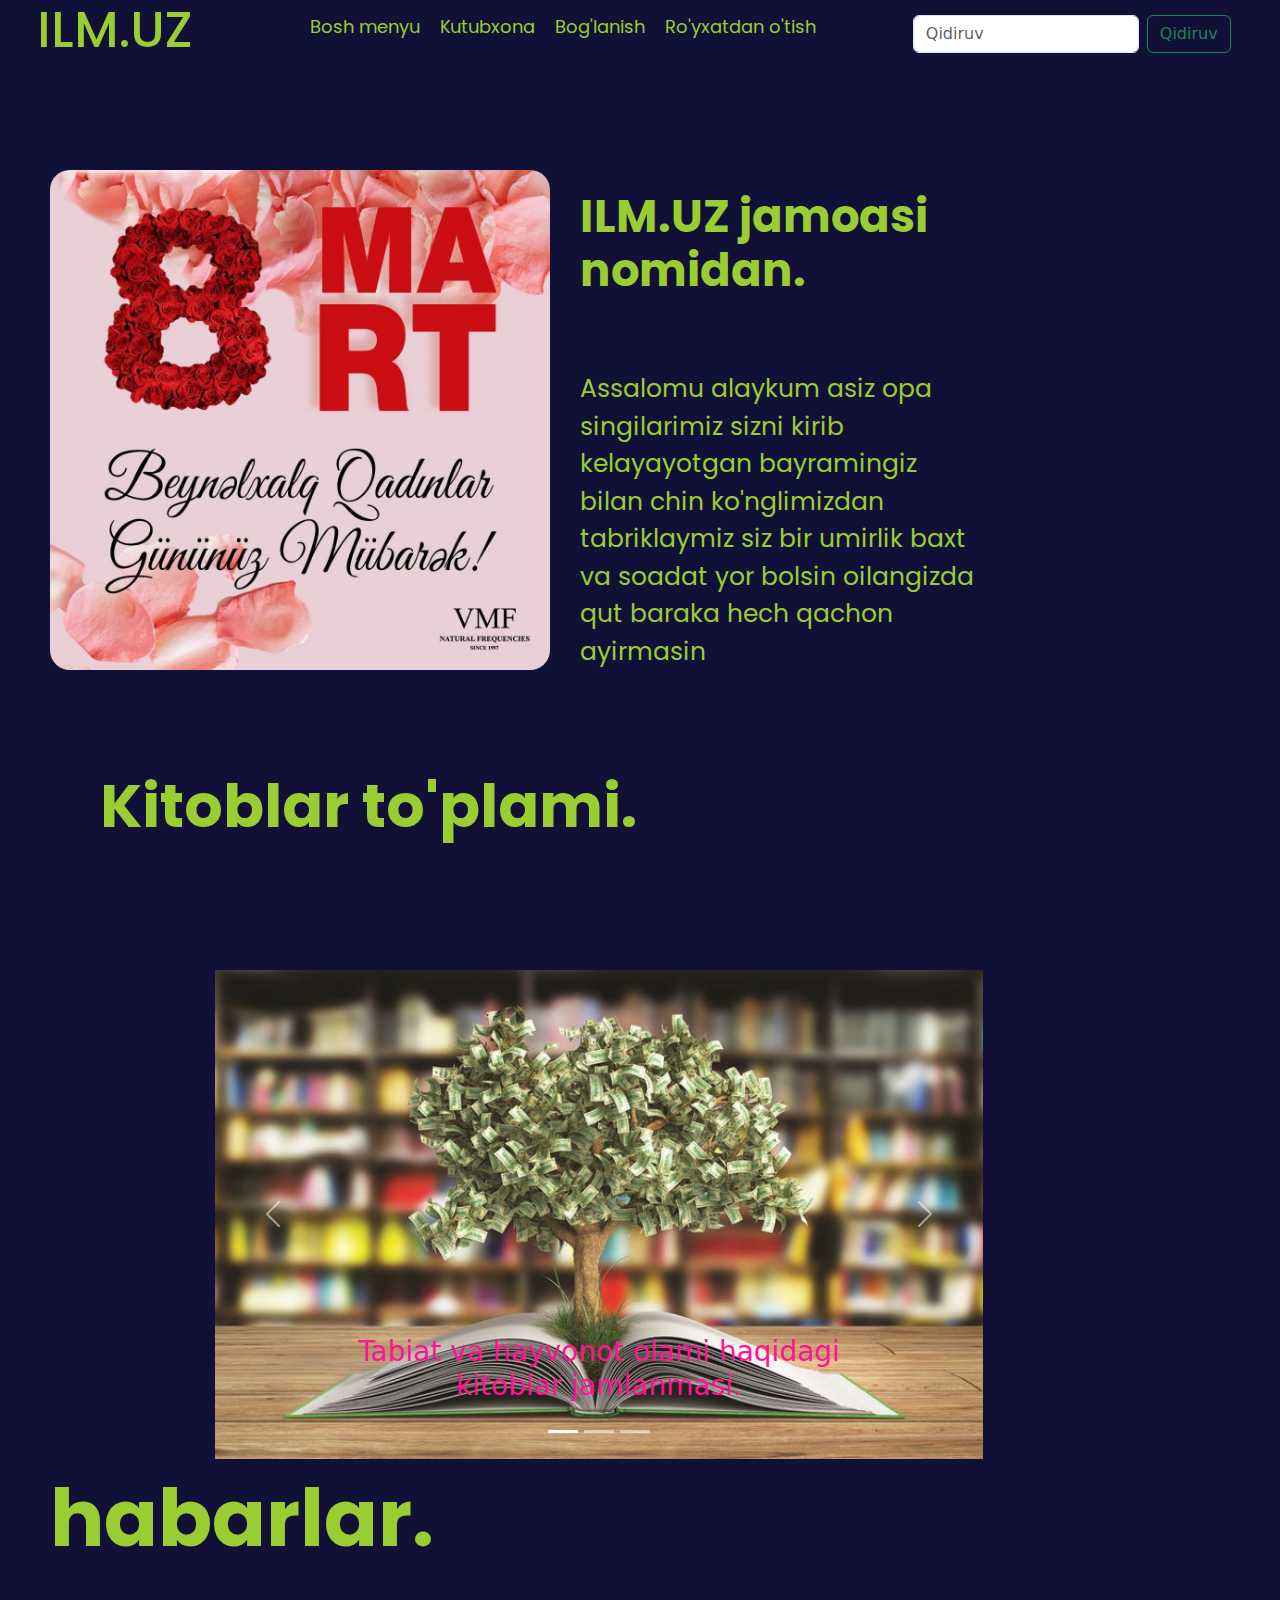
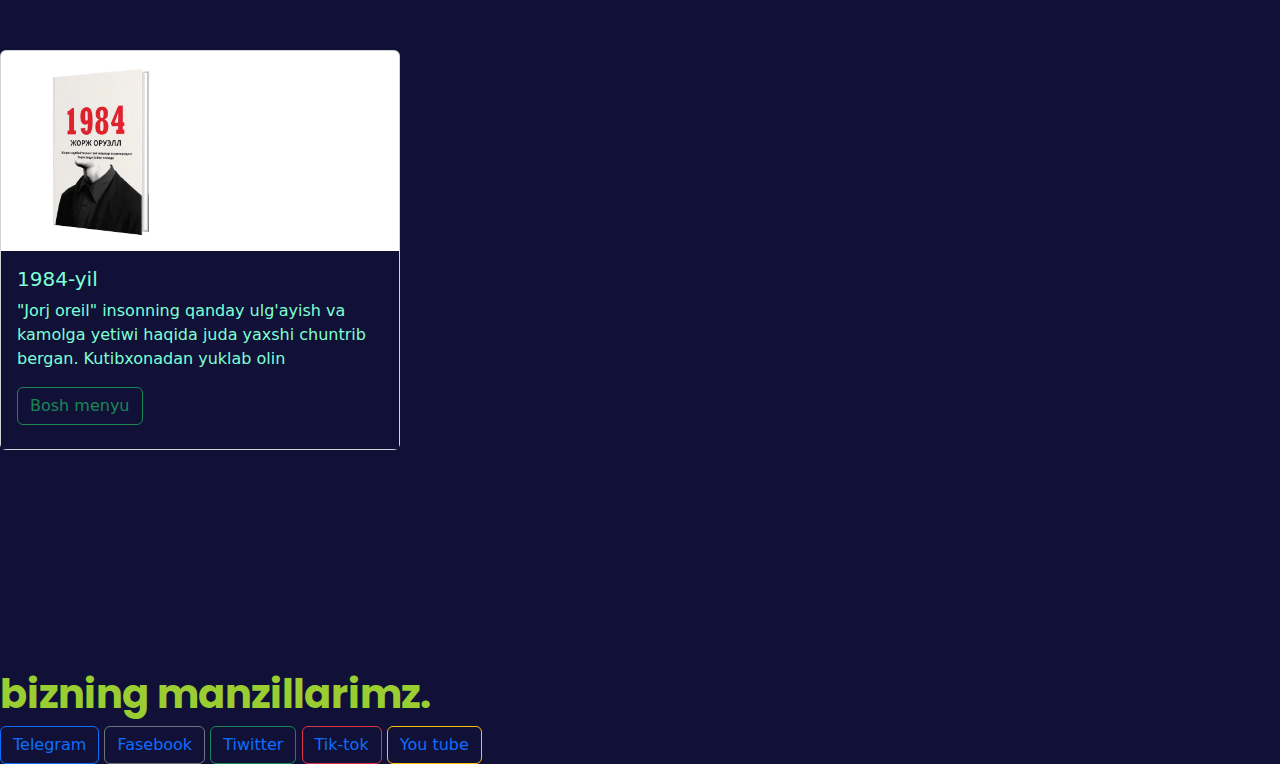
<file: index.html>
<!DOCTYPE html>
<html lang="en">
<head>
    <meta charset="UTF-8">
    <meta name="viewport" content="width=device-width, initial-scale=1.0">
    <link href="https://cdn.jsdelivr.net/npm/bootstrap@5.3.3/dist/css/bootstrap.min.css" rel="stylesheet" integrity="sha384-QWTKZyjpPEjISv5WaRU9OFeRpok6YctnYmDr5pNlyT2bRjXh0JMhjY6hW+ALEwIH" crossorigin="anonymous">
    <link rel="stylesheet" href="style/style.css">
    <link rel="stylesheet" href="style/mobileStyle.css  ">
    <title>ILM.UZ</title>
</head>
<body>
    <header>
        <nav>
            <div class="link">
                <h1>ILM.UZ</h1>
            </div>

            <ul>
                <li><a href="#">Bosh menyu</a></li>
                <li><a href="#">Kutubxona</a></li>
                <li><a href="./bog'lanish.html">Bog'lanish</a></li>
                <li><a href="./ro'yxat tuzish.html">Ro'yxatdan o'tish</a></li>
            </ul>
            
            <nav class="navbar ">
                <div class="container-fluid">
                  <form class="d-flex" role="search">
                    <input class="form-control me-2" type="Qidiruv" placeholder="Qidiruv" aria-label="Qidiruv">
                    <button class="btn btn-outline-success" type="submit">Qidiruv</button>
                  </form>
                </div>
              </nav>

        </nav>
    </header>

    <div class="link2">
        <h3><strong>ILM.UZ jamoasi nomidan.</strong></h3>
            <p>Assalomu alaykum asiz opa singilarimiz sizni kirib kelayayotgan bayramingiz bilan chin ko'nglimizdan tabriklaymiz siz bir umirlik baxt va soadat yor bolsin oilangizda qut baraka hech qachon ayirmasin <br>
            </p>
        <img src="./18b41ff3481743b38a5be7c066a5283b.jpg" alt="">
        
    </div>

    <h1 class="logo2"> <strong>Kitoblar to'plami.</strong></h1>

    <div class="link4">
        
    <div id="carouselExampleCaptions" class="carousel slide">
        <div class="carousel-indicators">
          <button type="button" data-bs-target="#carouselExampleCaptions" data-bs-slide-to="0" class="active" aria-current="true" aria-label="Slide 1"></button>
          <button type="button" data-bs-target="#carouselExampleCaptions" data-bs-slide-to="1" aria-label="Slide 2"></button>
          <button type="button" data-bs-target="#carouselExampleCaptions" data-bs-slide-to="2" aria-label="Slide 3"></button>
        </div>
        <div class="carousel-inner">
          <div class="carousel-item active">
            <img src="./720__80_4cccc944c1886becebfad067075ac567.jpg" class="d-block w-100" alt="...">
            <div class="carousel-caption d-none d-md-block ">
              <h5></h5>
              <h3><p style="color: deeppink;" >Tabiat va hayvonot olami haqidagi kitoblar jamlanmasi.</p></h3>
            </div>
          </div>
          <div class="carousel-item">
            <img src="./720__80_4cccc944c1886becebfad067075ac567.jpg" class="d-block w-100" alt="...">
            <div class="carousel-caption d-none d-md-block">
              <h5></h5>
              <h3><p style="color: firebrick;">Tabiat va hayvonot olami haqidagi kitoblar jamlanmasi.</p></h3>
            </div>
          </div>
          <div class="carousel-item">
            <img src="./720__80_4cccc944c1886becebfad067075ac567.jpg" class="d-block w-100" alt="...">
            <div class="carousel-caption d-none d-md-block">
              <h5></h5>
              <h3><p style="color: maroon;">Tabiat va hayvonot olami haqidagi kitoblar jamlanmasi.</p></h3>
            </div>
          </div>
        </div>
        <button class="carousel-control-prev" type="button" data-bs-target="#carouselExampleCaptions" data-bs-slide="prev">
          <span class="carousel-control-prev-icon" aria-hidden="true"></span>
          <span class="visually-hidden">Previous</span>
        </button>
        <button class="carousel-control-next" type="button" data-bs-target="#carouselExampleCaptions" data-bs-slide="next">
          <span class="carousel-control-next-icon" aria-hidden="true"></span>
          <span class="visually-hidden">Next</span>
        </button>
      </div>
    </div>


    <div class="logo">
        <h1><strong>habarlar.</h1></strong>
        <div class="card">
            <img style="width: 200px; height: 200px;" src="./40722305d57c4ead9dd27f55527ace502023092915105464980UD0fUhveLh.png.webp" class="card-img-top" alt="...">
          
            <div style="background-color: rgb(17, 17, 56); color: aquamarine;" class="card-body">
              <h5 class="card-title">1984-yil</h5>
              <p class="card-text">"Jorj oreil" insonning qanday ulg'ayish va kamolga yetiwi haqida juda yaxshi chuntrib bergan. Kutibxonadan yuklab olin</p>
              <a href="#" class="btn btn-outline-success">Bosh menyu</a>
            </div>
          </div>

          
    </div >

    <div class="logo6">
        <h1><strong>bizning manzillarimz.</strong></h1>
        <button type="button" class="btn btn-outline-primary"><a href="#">Telegram</a></button>
        <button type="button" class="btn btn-outline-secondary"><a href="#">Fasebook</a></button>
        <button type="button" class="btn btn-outline-success"><a href="#">Tiwitter</a></button>
        <button type="button" class="btn btn-outline-danger"><a href="#">Tik-tok</a></button>
        <button type="button" class="btn btn-outline-warning"><a href="#">You tube</a></button>

    </div>

    

    <script src="https://cdn.jsdelivr.net/npm/bootstrap@5.3.3/dist/js/bootstrap.bundle.min.js" integrity="sha384-YvpcrYf0tY3lHB60NNkmXc5s9fDVZLESaAA55NDzOxhy9GkcIdslK1eN7N6jIeHz" crossorigin="anonymous"></script>
</body>
</html>
</file>
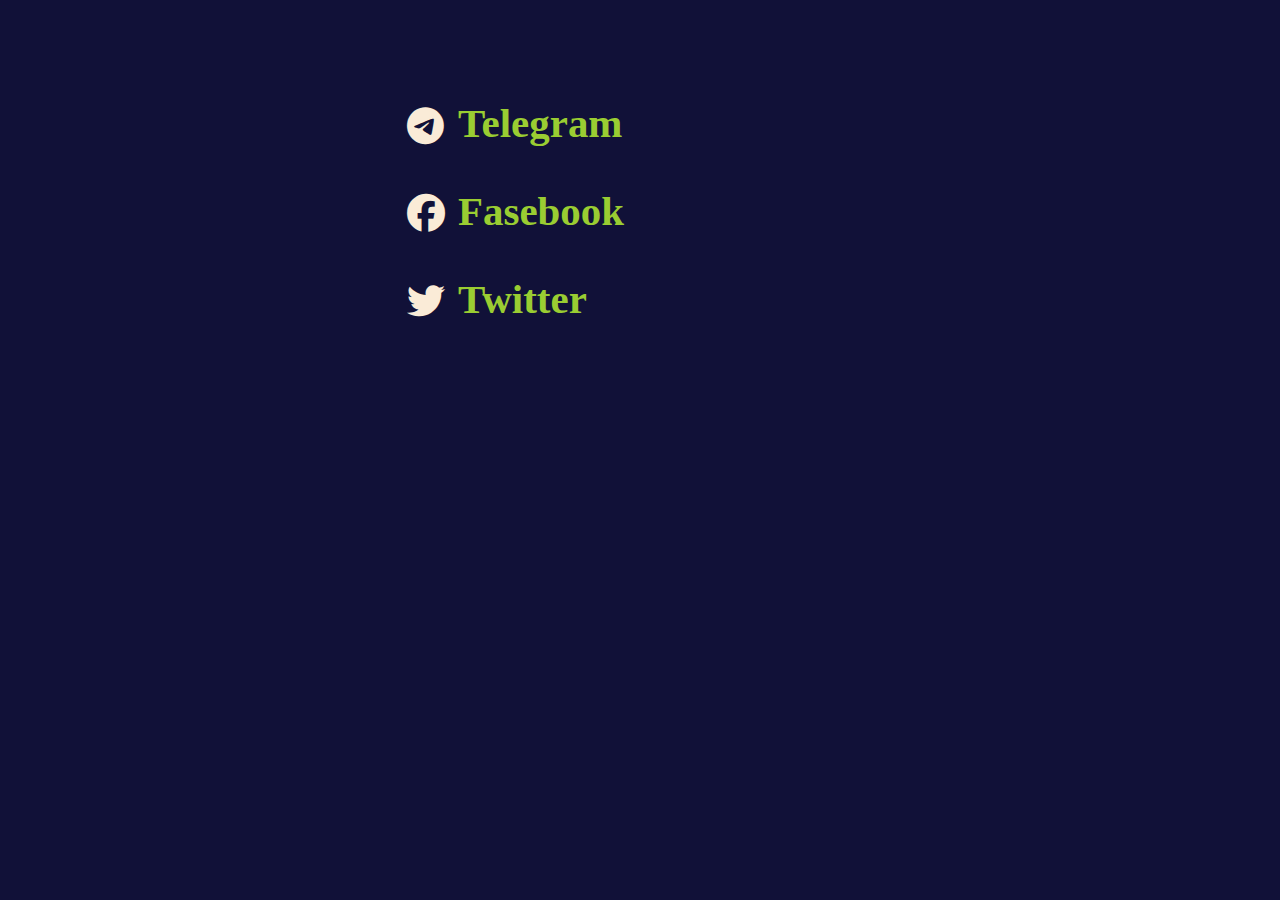
<file: bog'lanish.html>
<!DOCTYPE html>
<html lang="en">
<head>
    <meta charset="UTF-8">
    <meta name="viewport" content="width=device-width, initial-scale=1.0">
    <!-- font awesome cdn import -->
    <link rel="stylesheet" href="https://cdnjs.cloudflare.com/ajax/libs/font-awesome/6.5.1/css/all.min.css    ">
    <title>Document</title>
</head>
<style>
    body {
        background-color: rgb(17, 17, 56);
    }

    .link {
        width: 400px;
        height: 250px;
        margin: 100px 450px;
        font-size: 35px;
        color: yellowgreen;
    }

    .logo {
        position: relative;
        width: 60px;
        height: 260px;
        margin: -370px 380px;
    }

    .logo4 {
        position: absolute;
        width: 60px;
        height: 60px;
        margin-top: 200px;
        margin-left: 19px;
    }

    .logo4 a {
        position: absolute;
        text-decoration: none;
        font-size: 38px;
        color: antiquewhite;
    }

    .logo3 {
        position: absolute;
        width: 60px;
        height: 60px;
       
        margin-top: 112px;
        margin-left: 19px;
        
    }

    .logo3 a {
        position: absolute;
        text-decoration: none;
        font-size: 38px;
        color: antiquewhite;
    }

    .logo2 {
        position: absolute;
        width: 60px;
        height: 60px;
        margin-top: 25px;
        margin-left: 19px;

    }

    .logo2 a {
        position: absolute;
        text-decoration: none;
        font-size: 38px;
        color: antiquewhite;
        
    }

    
    
</style>
<body>
    <div class="link">
        <h3><strong>Telegram</strong></h3>
        <h3><strong>Fasebook</strong></h3>  
        <h3><strong>Twitter</strong></h3>
    </div>
    <div class="logo">
        <div class="logo2">
        <a href="https://t.me/Zopirov2102">
            <i class="fa-brands fa-telegram"></i>
        </a>
        </div>
        <div class="logo3">
        <a href="#">
            <i class="fa-brands fa-facebook"></i>
        </a>
        </div>
        <div class="logo4">
        <a href="#">
            <i class="fa-brands fa-twitter"></i>
        </a>
        </div>
    </div>
    
</body>
</html>
</file>
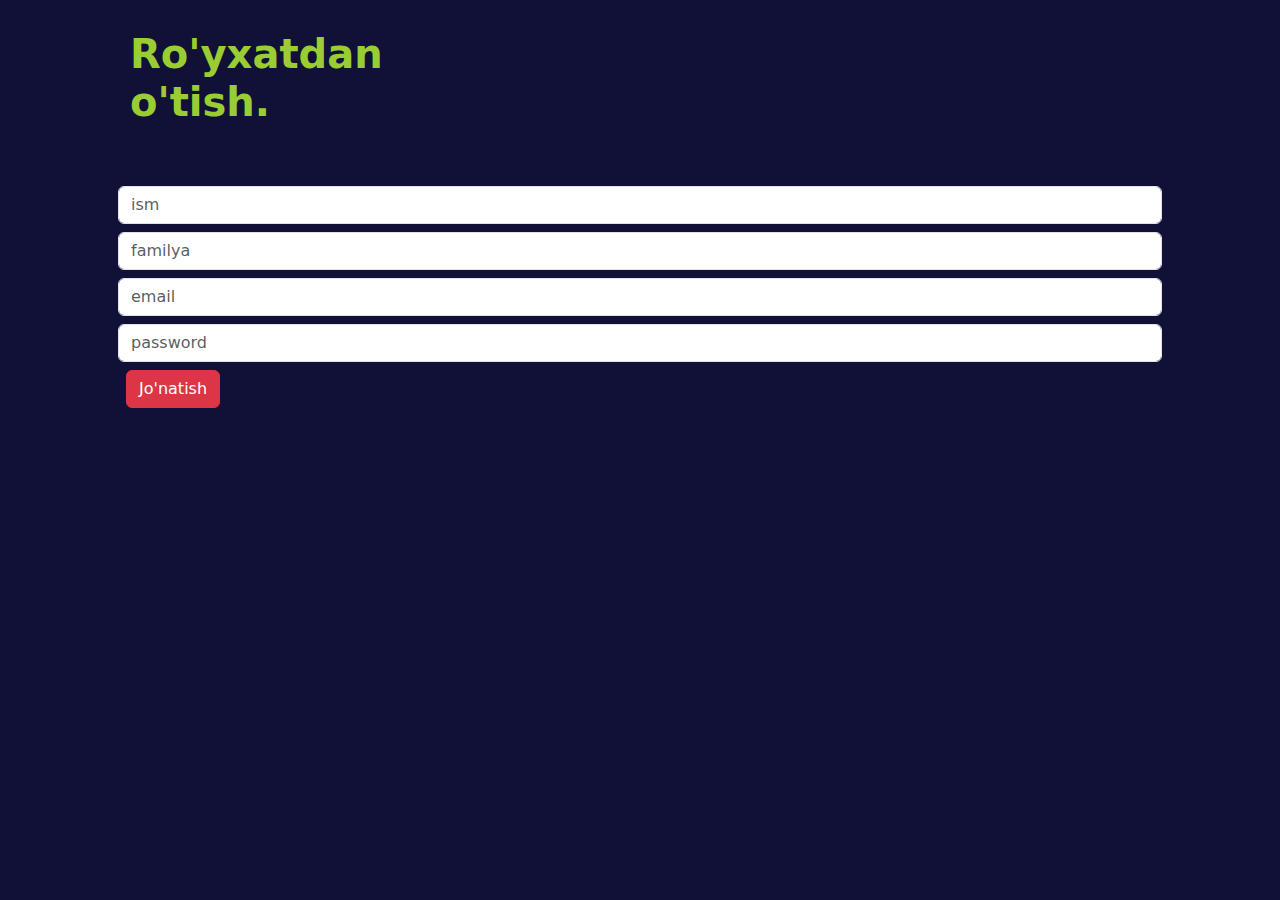
<file: ro'yxat tuzish.html>
<!DOCTYPE html>
<html lang="en">
<head>
    <meta charset="UTF-8">
    <meta name="viewport" content="width=device-width, initial-scale=1.0">
    <link href="https://cdn.jsdelivr.net/npm/bootstrap@5.3.3/dist/css/bootstrap.min.css" rel="stylesheet" integrity="sha384-QWTKZyjpPEjISv5WaRU9OFeRpok6YctnYmDr5pNlyT2bRjXh0JMhjY6hW+ALEwIH" crossorigin="anonymous">
    <title>Document</title>
</head>
<style>

    body {
        background-color: rgb(17, 17, 56);
    }

    body h1 {
        width: 350px;
        height: 70px;
        margin: 30px 130px;
        color: yellowgreen;
    }
</style>
<body>
    <div style="background-color: rgb(17, 17, 56);">
        <h1><strong>Ro'yxatdan o'tish.</strong></h1>
    <div class="container  mx-auto p-5">
        <form style="background-color:rgb(17, 17, 56) ;">
            <input type="tex" class="form-control mt-2 " placeholder="ism">
            <input type="tex" class="form-control mt-2 " placeholder="familya">
            <input type="tex" class="form-control mt-2 " placeholder="email">
            <input type="tex" class="form-control mt-2 " placeholder="password">
            <button class="btn m-2 btn-danger">Jo'natish</button>

        </form>
    </div>
    </div>




    <script src="https://cdn.jsdelivr.net/npm/bootstrap@5.3.3/dist/js/bootstrap.bundle.min.js" integrity="sha384-YvpcrYf0tY3lHB60NNkmXc5s9fDVZLESaAA55NDzOxhy9GkcIdslK1eN7N6jIeHz" crossorigin="anonymous"></script>
</body>
</html>
</file>
<file: style/style.css>
@import url('https://fonts.googleapis.com/css2?family=Poppins:ital,wght@0,100;0,200;0,300;0,400;0,500;0,600;0,700;0,800;0,900;1,100;1,200;1,300;1,400;1,500;1,600;1,700;1,800;1,900&display=swap');

body {
    background-color: rgb(17, 17, 56);
}

header {
    width: 100%;
    height: 70px;
}

nav {
    display: flex;
    align-items: center;
    justify-content: space-around;
}

ul {
    display: flex;
}

ul li {
    margin: 0px 10px;
    font-size: 18px;
    list-style: none;
   
}

ul li a:hover {
    font-size: 15px;
    color: yellow;
}



ul li a {
    text-decoration: none;
    font-family: "Poppins", sans-serif;
    color: yellowgreen;
    transition: .4s;
}


.link  h1 {
    font-size: 50px;
    font-family: "Poppins", sans-serif;
    color: yellowgreen;
    transition: .4s;
}

.link h1:hover {
    font-size: 45px;
    color: yellow;
}

.link2 {
    position: relative;
    width: 100%;
    height: 600px;
    
}

.link2 img {
    position: absolute;
    width: 500px;
    height: 500px;
    margin-top: 100px;
    margin-left: 50px;
    border-radius: 20px;
}

.link2  h3 {
    position: absolute;
    width: 400px;
    height: 70px;
    margin-left: 580px;
    margin-top: 120px;
    font-size: 45px;
    font-family: "Poppins", sans-serif;
    color: yellowgreen;
}

.link2 p {
    position: absolute;
    width: 400px;
    height: 100px;
    margin-left: 580px;
    margin-top: 300px;
    font-size: 25px;
    color: yellowgreen;
    font-family: "Poppins", sans-serif;
}

.link4 {
    width: 60%;
    height: 400px;
    margin: 100px 215px;
}

.logo2 {
    width: 570px;
    height: 100px;
    margin: 100px 100px;
    font-size: 60px;
    color: yellowgreen;
    font-family: "Poppins", sans-serif;
}

.logo {
    width: 100%;
    height: 800px;
}

.logo h1 {
    width: 250px;
    height: 80px;
    margin: 100px 50px;
    font-size: 80px;
    color: yellowgreen;
    font-family: "Poppins", sans-serif;

}

.card {
    width: 400px;
    height: 400px;
   
}

.logo6 a {
    text-decoration: none;
}

.logo6 h1 {
    font-family: "Poppins", sans-serif;
    color: yellowgreen;

}
</file>
<file: style/mobileStyle.css>
@media screen and (width < 768px) {
    header {
        display: none;
    }
}
</file>
